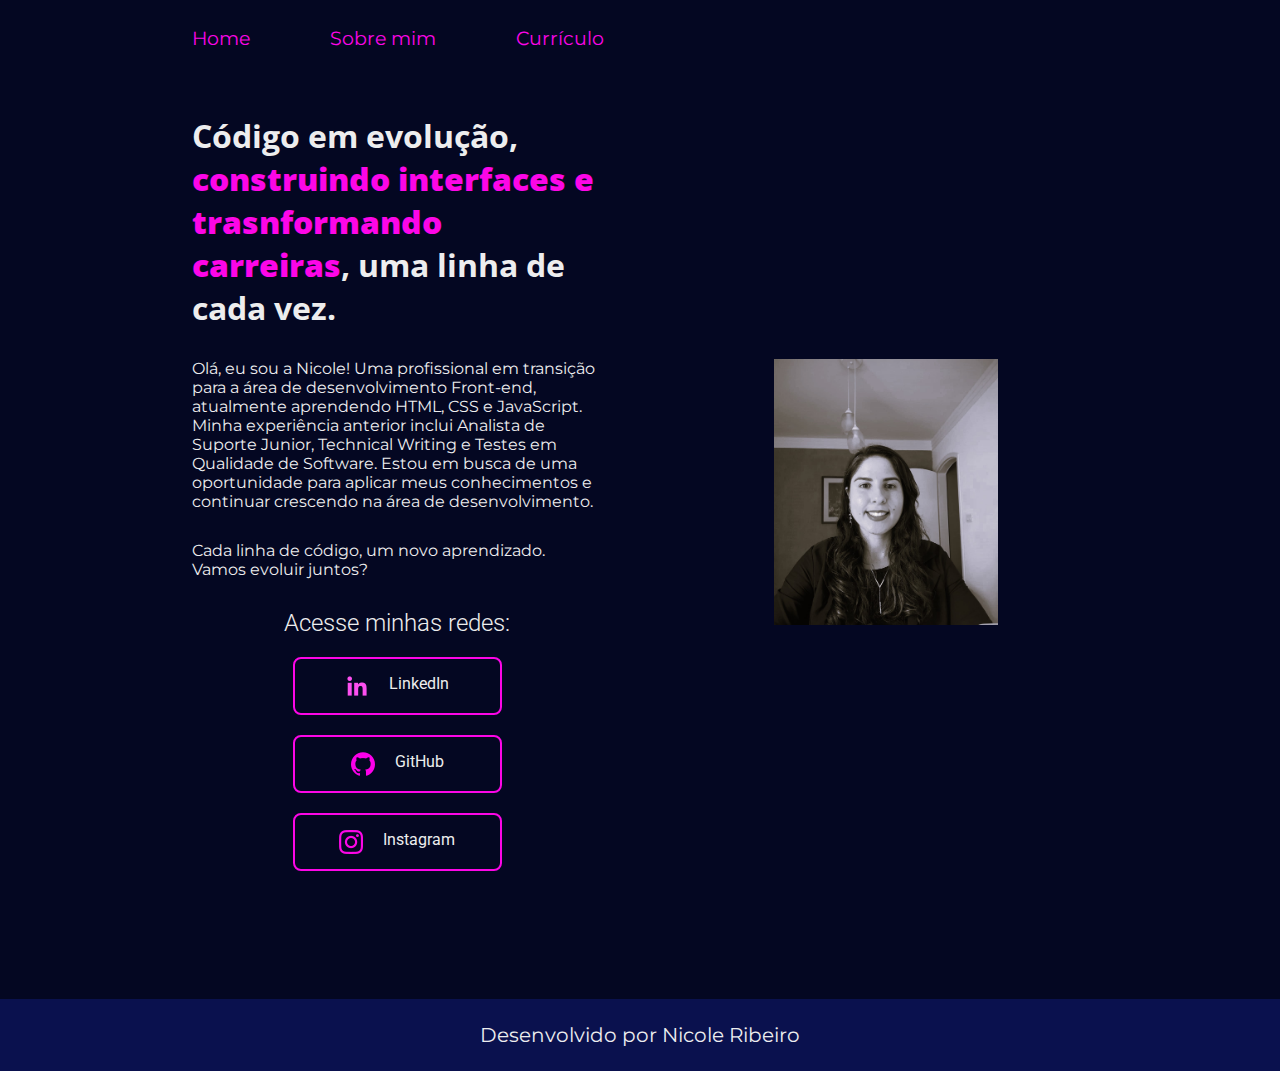
<file: index.html>
<!DOCTYPE html>
<html lang="pt-BR">
<head>
    <meta charset="UTF-8">
    <meta http-equiv="X-UA-Compatible" content="IE=edge">
    <meta name="viewport" content="width=device-width, initial-scale=1.0">
    <link rel="stylesheet" href="./styles/style.css">
    <title>Portfolio</title>
</head>
<body>
    <header class="cabecalho">
        <nav class="cabecalho__menu"> <!---Serve para navegar entre os linkes das páginas-->
            <a class="cabecalho__menu__link" href="index.html">Home</a>
            <a class="cabecalho__menu__link" href="about.html">Sobre mim</a>
            <a class="cabecalho__menu__link" href="curriculo.html">Currículo</a>
        </nav>
    </header>
        <main class="apresentacao">

            <section class="apresentacao_conteudo">
                <h1 class="apresentacao_conteudo__titulo">
                    Código em evolução, <strong class="titulo_destaque">construindo interfaces e trasnformando carreiras</strong>, uma linha de cada vez.  
                </h1>
                <p class="apresentacao_conteudo__texto">
                    Olá, eu sou a Nicole! Uma profissional em transição para a área de desenvolvimento Front-end, atualmente aprendendo HTML, CSS e JavaScript. Minha experiência anterior inclui Analista de Suporte Junior, Technical Writing e Testes em Qualidade de Software. Estou em busca de uma oportunidade para aplicar meus conhecimentos e continuar crescendo na área de desenvolvimento.
                </p>
                <p class="apresentacao_conteudo__rodape"> 
                    Cada linha de código, um novo aprendizado. Vamos evoluir juntos?
                </p>
                
                <div class="apresentacao__redes">
                    <h2 class="apresentacao__redes__subtitulo">Acesse minhas redes:</h2>
                    
                    <a class="apresentacao__redes__link" href="https://www.linkedin.com/in/nicolefreitasribeiro/" target="_blank">
                        <img src="./assests/linkedin.png" alt="">
                        LinkedIn
                    </a>
                    <a class="apresentacao__redes__link" href="https://github.com/Nicole00-Freitas" target="_blank">
                        <img src="./assests/github.png" alt="">
                        GitHub
                    </a>
                    <a class="apresentacao__redes__link" href="https://www.instagram.com/nicole_f.freitas/" target="_blank">
                        <img src="./assests/instagram.png" alt="">
                        Instagram
                    </a>
                </div>
                
            </section>

        <img class="foto" src="./assests/GitHub (2).jpg" alt="">

        </main>

    <footer class="rodape">
        <p>Desenvolvido por Nicole Ribeiro</p>
    </footer>
</body>
</html>
</file>
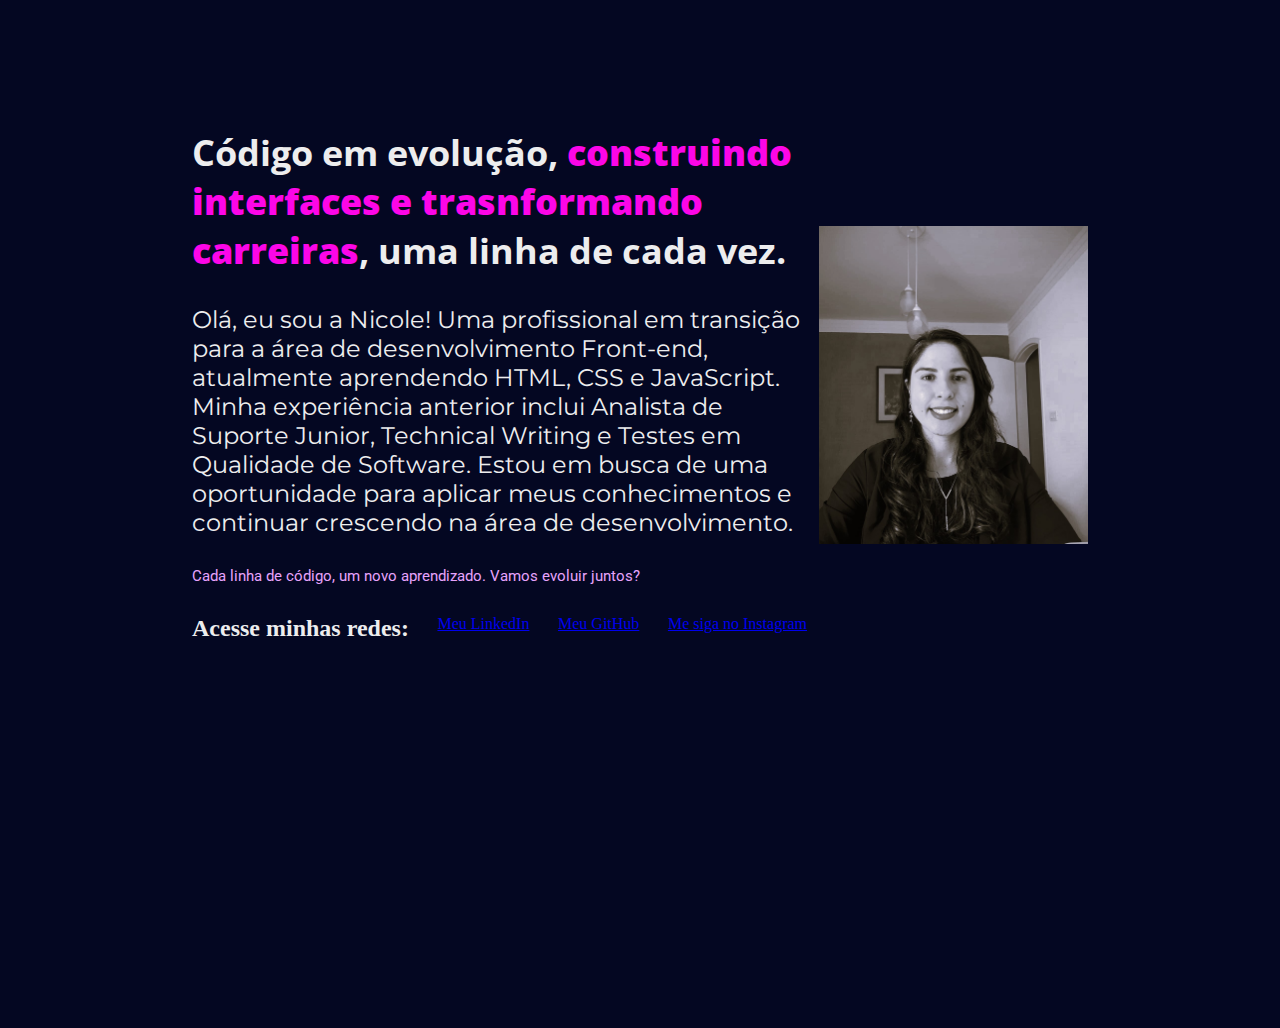
<file: Protifolio/index.html>
<!DOCTYPE html>
<html lang="pt-BR">
<head>
    <meta charset="UTF-8">
    <meta http-equiv="X-UA-Compatible" content="IE=edge">
    <meta name="viewport" content="width=device-width, initial-scale=1.0">
    <link rel="stylesheet" href="style.css">
    <title>Portfolio</title>
</head>
<body>
    <header></header>
        <main class="apresentacao">

            <section class="apresentacao_conteudo">
                <h1 class="apresentacao_conteudo__titulo">
                    Código em evolução, <strong class="titulo_destaque">construindo interfaces e trasnformando carreiras</strong>, uma linha de cada vez.  
                </h1>
                <p class="apresentacao_conteudo__texto">
                    Olá, eu sou a Nicole! Uma profissional em transição para a área de desenvolvimento Front-end, atualmente aprendendo HTML, CSS e JavaScript. Minha experiência anterior inclui Analista de Suporte Junior, Technical Writing e Testes em Qualidade de Software. Estou em busca de uma oportunidade para aplicar meus conhecimentos e continuar crescendo na área de desenvolvimento.
                </p>
                <p class="apresentacao_conteudo__rodape"> 
                    Cada linha de código, um novo aprendizado. Vamos evoluir juntos?
                </p>
                
                <div class="apresentacao__redes">
                    <h2 class="apresentacao__redes__subtitulo">Acesse minhas redes:</h2>
                    <a class="apresentacao__redes__link" href="https://www.linkedin.com/in/nicolefreitasribeiro/" target="_blank">Meu LinkedIn</a>
                    <a class="apresentacao__redes__link" href="https://github.com/Nicole00-Freitas" target="_blank">Meu GitHub</a></li>
                    <a class="apresentacao__redes__link" href="https://www.instagram.com/nicole_f.freitas/" target="_blank">Me siga no Instagram</a>
                </div>
                
            </section>

        <img src="GitHub (2).jpg" alt="">

        </main>
</body>
</html>
</file>
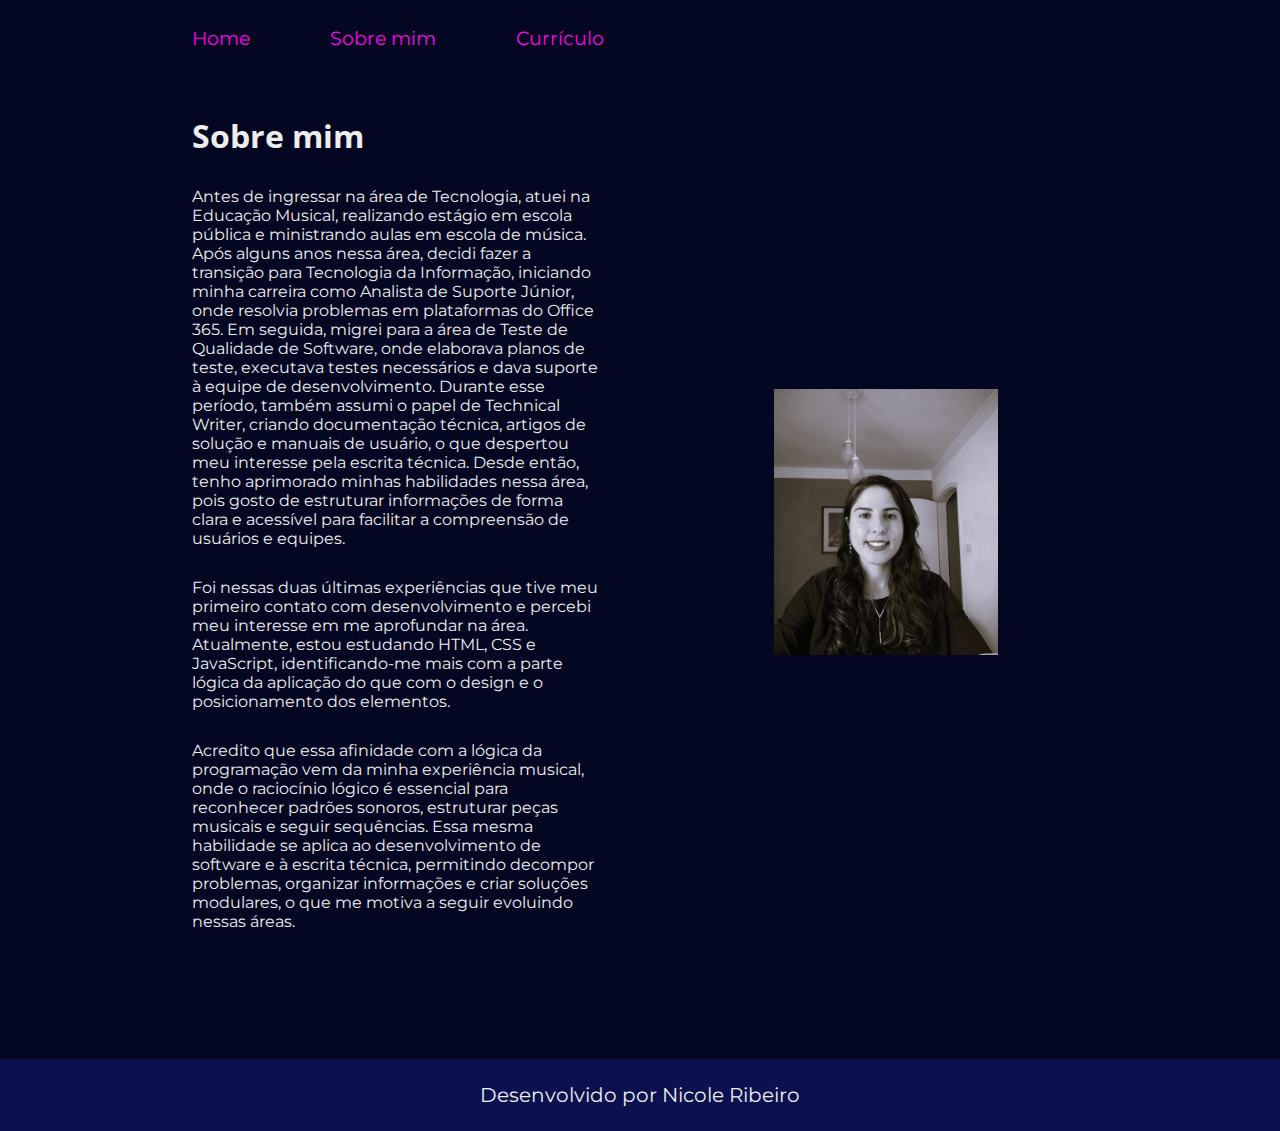
<file: about.html>
<!DOCTYPE html>
<html lang="pt-br">
<head>
    <meta charset="UTF-8">
    <meta http-equiv="X-UA-Compatible" content="IE=edge">
    <meta name="viewport" content="width=device-width, initial-scale=1.0">
    <link rel="stylesheet" href="./styles/style.css">
    <title>Sobre mim</title>
</head>
<body>
    <header class="cabecalho">
        <nav class="cabecalho__menu"> <!---Serve para navegar entre os linkes das páginas-->
            <a class="cabecalho__menu__link" href="index.html">Home</a>
            <a class="cabecalho__menu__link" href="about.html">Sobre mim</a>
            <a class="cabecalho__menu__link" href="curriculo.html">Currículo</a>
        </nav>
    </header>

    <main class="apresentacao">
        <section class="apresentacao_conteudo">
            <h1 class="apresentacao_conteudo__titulo">Sobre mim</h1>

            <p class="apresentacao_conteudo__texto">Antes de ingressar na área de Tecnologia, atuei na Educação Musical, realizando estágio em escola pública e ministrando aulas em escola de música. Após alguns anos nessa área, decidi fazer a transição para Tecnologia da Informação, iniciando minha carreira como Analista de Suporte Júnior, onde resolvia problemas em plataformas do Office 365. Em seguida, migrei para a área de Teste de Qualidade de Software, onde elaborava planos de teste, executava testes necessários e dava suporte à equipe de desenvolvimento. Durante esse período, também assumi o papel de Technical Writer, criando documentação técnica, artigos de solução e manuais de usuário, o que despertou meu interesse pela escrita técnica. Desde então, tenho aprimorado minhas habilidades nessa área, pois gosto de estruturar informações de forma clara e acessível para facilitar a compreensão de usuários e equipes.</p>

            <p class="apresentacao_conteudo__texto">Foi nessas duas últimas experiências que tive meu primeiro contato com desenvolvimento e percebi meu interesse em me aprofundar na área. Atualmente, estou estudando HTML, CSS e JavaScript, identificando-me mais com a parte lógica da aplicação do que com o design e o posicionamento dos elementos.</p>

            <p class="apresentacao_conteudo__texto">Acredito que essa afinidade com a lógica da programação vem da minha experiência musical, onde o raciocínio lógico é essencial para reconhecer padrões sonoros, estruturar peças musicais e seguir sequências. Essa mesma habilidade se aplica ao desenvolvimento de software e à escrita técnica, permitindo decompor problemas, organizar informações e criar soluções modulares, o que me motiva a seguir evoluindo nessas áreas.</p>
        </section>
        <img class="foto" src="./assests/GitHub (2).jpg" alt="">
    </main>

    <footer class="rodape">
        <p>Desenvolvido por Nicole Ribeiro</p>
    </footer>
</body>
</html>
</file>
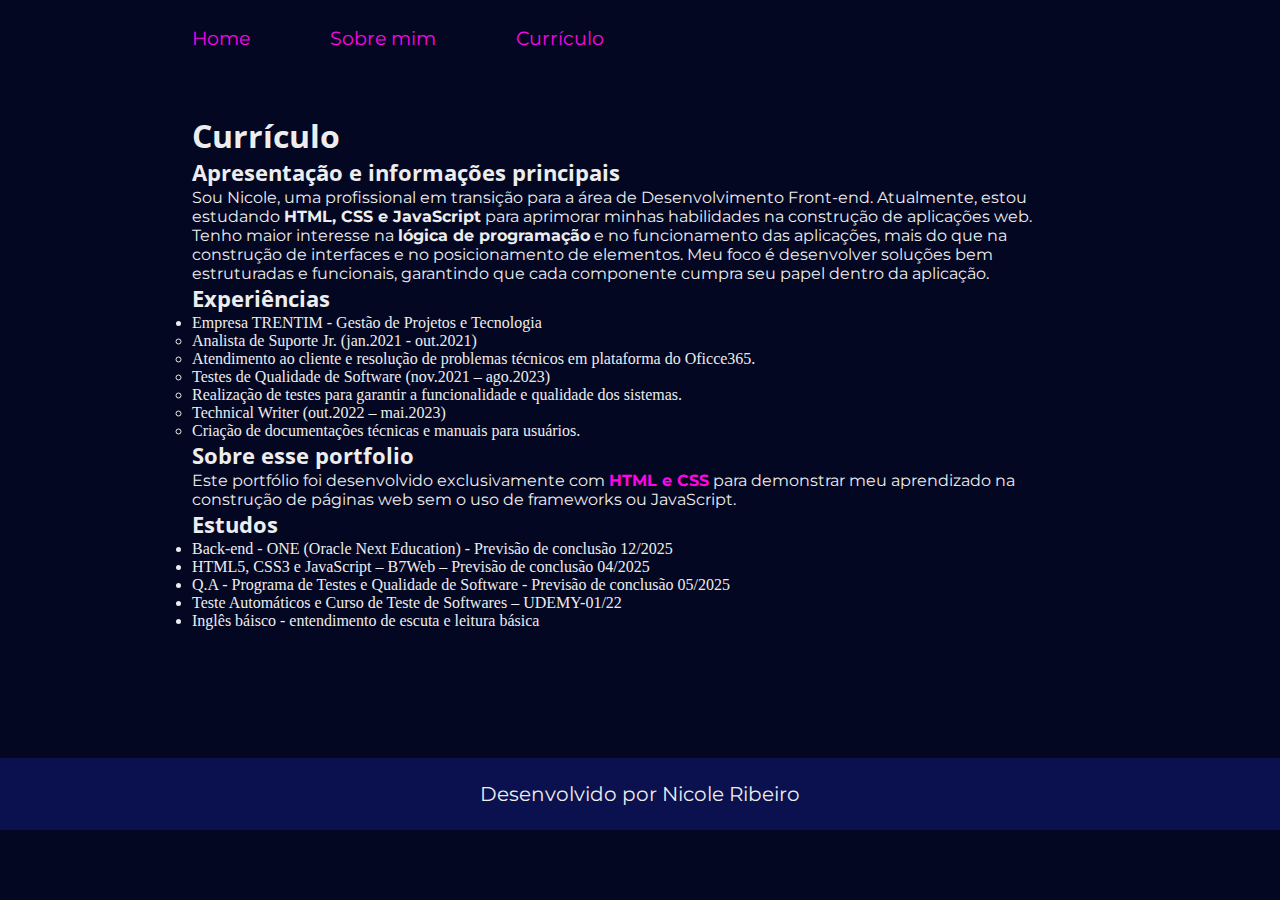
<file: curriculo.html>
<!DOCTYPE html>
<html lang="pt-br">
<head>
    <meta charset="UTF-8">
    <meta http-equiv="X-UA-Compatible" content="IE=edge">
    <meta name="viewport" content="width=device-width, initial-scale=1.0">
    <link rel="stylesheet" href="./styles/style.css">
    <title>Currículo</title>
</head>
<body>
    <header class="cabecalho">
        <nav class="cabecalho__menu"> <!---Serve para navegar entre os linkes das páginas-->
            <a class="cabecalho__menu__link" href="index.html">Home</a>
            <a class="cabecalho__menu__link" href="about.html">Sobre mim</a>
            <a class="cabecalho__menu__link" href="curriculo.html">Currículo</a>
        </nav>
    </header>

    <main class="apresentacao">
        
       <section class="apresentacao__conteudo">
            <h1 class="apresentacao_conteudo__titulo">Currículo</h1>

            <h2 class="apresentacao_conteudo__subtitulo">Apresentação e informações principais</h2>

                <p class="apresentacao_conteudo__texto"> 
                    Sou Nicole, uma profissional em transição para a área de Desenvolvimento Front-end. Atualmente, estou estudando <strong >HTML, CSS e JavaScript</strong> para aprimorar minhas habilidades na construção de aplicações web.
                </p>

                <p class="apresentacao_conteudo__texto">
                    Tenho maior interesse na <strong>lógica de programação</strong> e no funcionamento das aplicações, mais do que na construção de interfaces e no posicionamento de elementos. Meu foco é desenvolver soluções bem estruturadas e funcionais, garantindo que cada componente cumpra seu papel dentro da aplicação.
                </p>

            <h2 class="apresentacao_conteudo__subtitulo">Experiências</h2>

                <ul>
                    <li>Empresa TRENTIM - Gestão de Projetos e Tecnologia</li>
                    <ul>
                        <li>Analista de Suporte Jr. (jan.2021 - out.2021)</li>
                        <li>Atendimento ao cliente e resolução de problemas técnicos em plataforma do Oficce365.</li>
                    </ul>

                    <ul>
                        <li>Testes de Qualidade de Software (nov.2021 – ago.2023)</li>
                        <li>Realização de testes para garantir a funcionalidade e qualidade dos sistemas.</li>
                    </ul>

                    <ul>
                        <li>Technical Writer (out.2022 – mai.2023)</li>
                        <li>Criação de documentações técnicas e manuais para usuários.</li>
                    </ul>

                </ul>

            <h2 class="apresentacao_conteudo__subtitulo">Sobre esse portfolio</h2>

                <p class="apresentacao_conteudo__texto">
                    Este portfólio foi desenvolvido exclusivamente com <strong class="titulo_destaque">HTML e CSS</strong> para demonstrar meu aprendizado 
                    na construção de páginas web sem o uso de frameworks ou JavaScript.
                </p>


            <h2 class="apresentacao_conteudo__subtitulo">Estudos</h2>
                <ul>
                    <li>Back-end - ONE (Oracle Next Education) - Previsão de conclusão 12/2025 </li>
                    <li>HTML5, CSS3 e JavaScript – B7Web – Previsão de conclusão 04/2025</li>
                    <li>Q.A - Programa de Testes e Qualidade de Software - Previsão de conclusão 05/2025</li>
                    <li>Teste Automáticos e Curso de Teste de Softwares – UDEMY-01/22 </li>
                    <li>Inglês báisco - entendimento de escuta e leitura básica</li>
                </ul>

       </section>
    </main>

    <footer class="rodape">
        <p>Desenvolvido por Nicole Ribeiro</p>
    </footer>
    
</body>
</html>
</file>
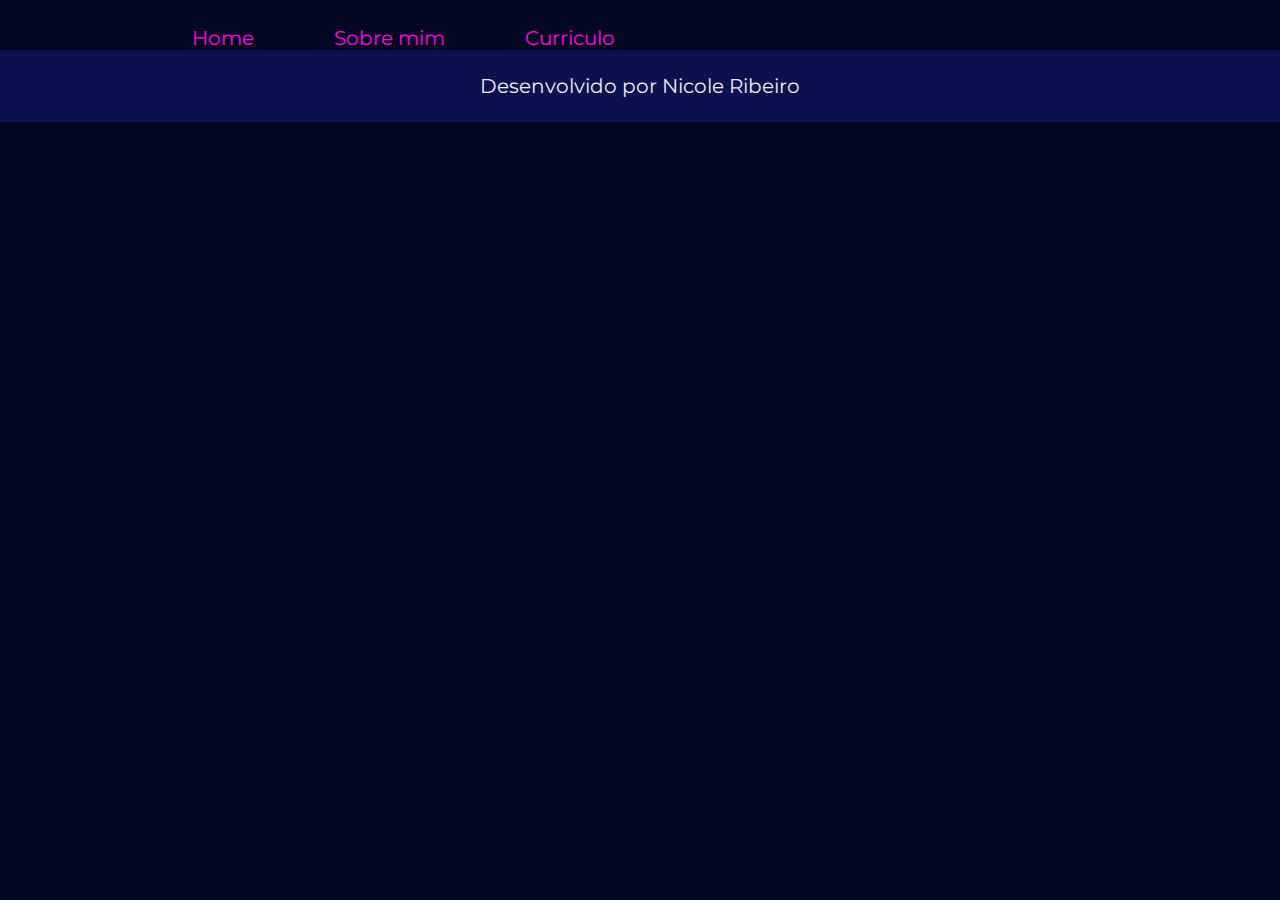
<file: Protifolio/about.html>
<!DOCTYPE html>
<html lang="pt-br">
<head>
    <meta charset="UTF-8">
    <meta http-equiv="X-UA-Compatible" content="IE=edge">
    <meta name="viewport" content="width=device-width, initial-scale=1.0">
    <link rel="stylesheet" href="./styles/style.css">
    <title>Sobre mim</title>
</head>
<body>
    <header class="cabecalho">
        <nav class="cabecalho__menu"> <!---Serve para navegar entre os linkes das páginas-->
            <a class="cabecalho__menu__link" href="index.html">Home</a>
            <a class="cabecalho__menu__link" href="about.html">Sobre mim</a>
            <a class="cabecalho__menu__link" href="curriculo.html">Curriculo</a>
        </nav>
    </header>

    <main>

    </main>

    <footer class="rodape">
        <p>Desenvolvido por Nicole Ribeiro</p>
    </footer>
</body>
</html>
</file>
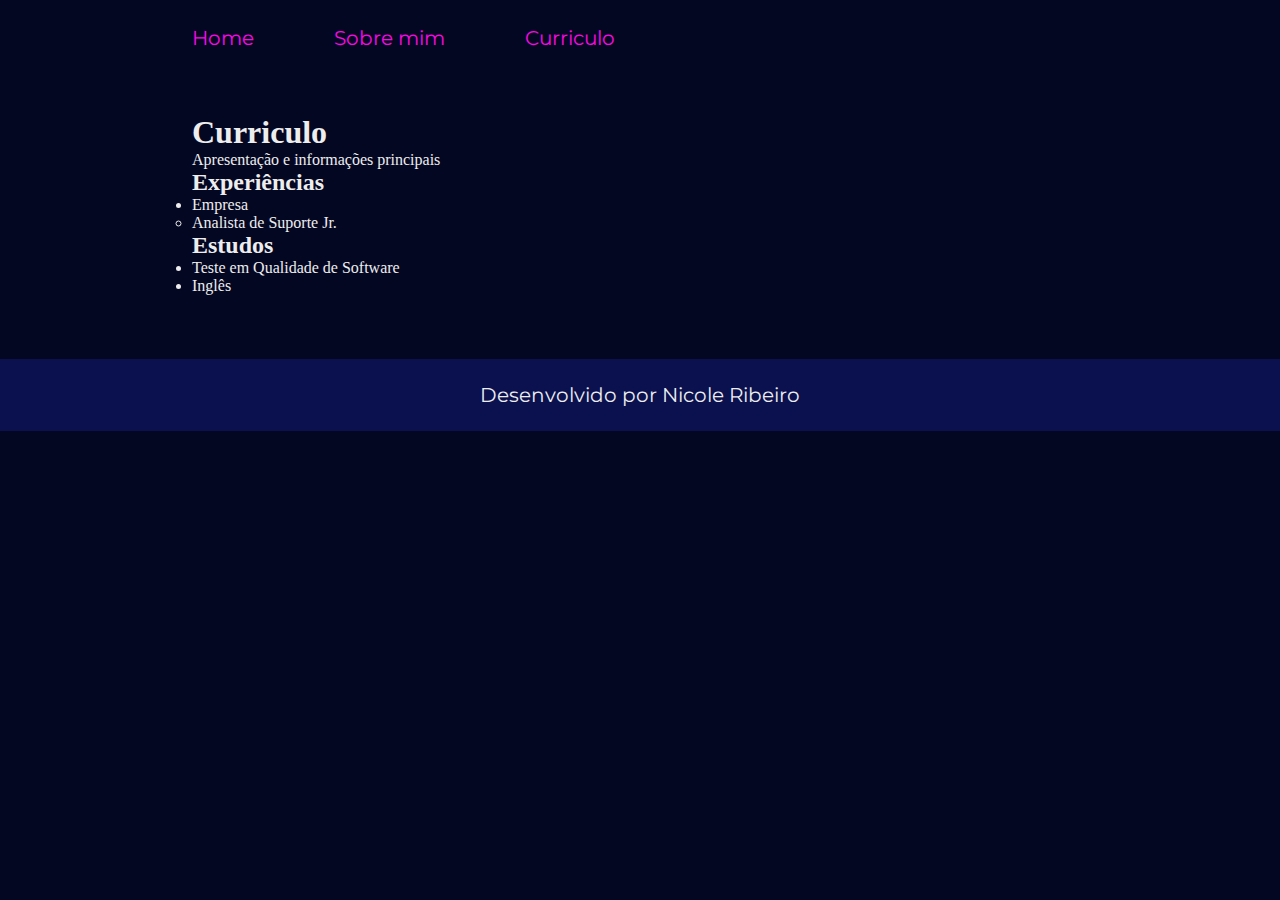
<file: Protifolio/curriculo.html>
<!DOCTYPE html>
<html lang="pt-br">
<head>
    <meta charset="UTF-8">
    <meta http-equiv="X-UA-Compatible" content="IE=edge">
    <meta name="viewport" content="width=device-width, initial-scale=1.0">
    <link rel="stylesheet" href="./styles/style.css">
    <title>Currículo</title>
</head>
<body>
    <header class="cabecalho">
        <nav class="cabecalho__menu"> <!---Serve para navegar entre os linkes das páginas-->
            <a class="cabecalho__menu__link" href="index.html">Home</a>
            <a class="cabecalho__menu__link" href="about.html">Sobre mim</a>
            <a class="cabecalho__menu__link" href="curriculo.html">Curriculo</a>
        </nav>
    </header>

    <main class="apresentacao">
       <section class="apresentacao__coteudo">
            <h1>Curriculo</h1>

            <p>Apresentação e informações principais</p>

            <h2>Experiências</h2>

            <ul>
                <li>Empresa</li>
                <ul>
                    <li>Analista de Suporte Jr.</li>
                </ul>

            </ul>

            <h2>Estudos</h2>
            <ul>
                <li>Teste em Qualidade de Software</li>
                <li>Inglês</li>
            </ul>

       </section>
    </main>

    <footer class="rodape">
        <p>Desenvolvido por Nicole Ribeiro</p>
    </footer>
    
</body>
</html>
</file>
<file: styles/style.css>
@import url('https://fonts.googleapis.com/css2?family=Montserrat:ital@0;1&family=Open+Sans:ital,wght@0,300..800;1,300..800&family=Roboto:ital,wght@0,500;1,500&display=swap');

:root {
    --cor-primaria: #040722;
    --cor-secundaria: #EDEDEE;
    --cor-terciaria: #fc06e7;
    --cor-houver: #0a114e;

    --fonte-primaria: "Open Sans", serif;
    --fonte-secundaria: "Montserrat", serif;
    --fonte-terciaria: "Roboto", serif;
}

*{
    margin: 0px;
    padding: 0px;
    
}

body{
    box-sizing: border-box;
    background-color: var(--cor-primaria);
    color: var(--cor-secundaria);
   
}

.cabecalho{
    padding: 2% 0% 0% 15%;
}

 .cabecalho__menu { /*usa-se o flexbox, dentro do elemento pai */ 
    display: flex;
    gap: 80px;
}

.cabecalho__menu__link{
    font-family: "Montserrat", serif;
    font-size: 1.20rem;
    font-weight: 400;
    color: var(--cor-terciaria);
    text-decoration: none;
}

.apresentacao {
    padding: 5% 15%;
    display: flex;
    align-items: center;
    justify-content: space-between;
    gap: 82px;
   
} 

.apresentacao_conteudo{
    width: 50%;
    display: flex;
    flex-direction: column;
    gap: 30px;
}

.apresentacao_conteudo__titulo{
    font-size: 2,25rem;
    font-family: var(--fonte-primaria);
}

.apresentacao_conteudo__subtitulo{
    font-size: 1.4rem;
    font-family: var(--fonte-primaria);
}

.titulo_destaque{
    color: var(--cor-terciaria);
}

.apresentacao_conteudo__texto {
    font-size: 1,5rem;
    font-family: var(--fonte-secundaria);
}

.apresentacao_conteudo__rodape{
    font-size: 1,25rem;
    font-family: var(--fonte-secundaria);
    color: var(--cor-secundaria);
}

.apresentacao__redes{
    display: flex;
    flex-direction: column;
    justify-content: space-between;
    align-items: center;
    gap: 20px;
}

.apresentacao__redes__subtitulo{
    font-family: var(--fonte-terciaria);
    font-weight: 300;
    font-size: 1,25rem;
}

.apresentacao__redes__link{
    display: flex;
    justify-content: center;
    gap: 20px;
    border: 2px solid var(--cor-terciaria);
    width:50%;
    text-align: center;
    border-radius: 8px;
    font-size: 1,25rem;
    padding: 15px 0;
    text-decoration: none;
    color: var(--cor-secundaria);
    font-family: var(--fonte-terciaria);
}

.apresentacao__redes__link:hover{
    background-color: var(--cor-houver);
}


.foto {
    display: flex;
    justify-content: center;
    width: 25%;
    margin: 0 10%;
       
}

.rodape{
   padding: 24px;
   margin: 64px 0 0 0;
   color: var(--cor-secundaria);
   background-color: var(--cor-houver); 
   text-align: center;
   font-family: var(--fonte-secundaria);
   font-size: 20px;
   font-weight: 400;
}

@media (max-width: 1200px){

    .cabecalho{
        padding: 10%;
    }

    .cabecalho__menu{
        justify-content: center;
    }

    .apresentacao{
        flex-direction: column-reverse;
        padding: 5%;
    }
    
    .apresentacao_conteudo{
         width: auto; /*propriedade que usa o tamanho do espaço disponível */
    }
}
</file>
<file: Protifolio/style.css>
@import url('https://fonts.googleapis.com/css2?family=Montserrat:ital@0;1&family=Open+Sans:ital,wght@0,300..800;1,300..800&family=Roboto:ital,wght@0,500;1,500&display=swap');


*{
    margin: 0px;
    padding: 0px;
    
}

body{
    min-height: 100vh;
    box-sizing: border-box;
    background-color: #040722;
    color: #EDEDEE;
   
}

.titulo_destaque{
    color: #fc06e7;
}

.apresentacao {
    margin: 10% 15%;
    display: flex;
    align-items: center;
    justify-content: space-between;
   
} 

.apresentacao_conteudo{
    width: 615px;
    display: flex;
    flex-direction: column;
    gap: 30px;
}

.apresentacao_conteudo__titulo{
    font-size: 36px;
    font-family: "Open Sans", serif;
}

.apresentacao_conteudo__texto {
    font-size: 24px;
    font-family: "Montserrat", serif;
}

.apresentacao_conteudo__rodape{
    font-size: 15px;
    font-family: "Roboto", serif;
    color: #E7A3FC;
}

.apresentacao__redes{
    display: flex;
    justify-content: space-between;
}

.apresentacao__redes__linkedin {
    background-color: #EDEDEE;
    width:186px;
    text-align: center;
    border-radius: 10px;
    font-family: "Roboto", serif;
    font-size: 20px;
    padding: 15px 0;
    text-decoration: none;
    color: #5C469C;
    
}

.apresentacao__redes__GitHub {
    background-color: #EDEDEE;
    width:148px;
    text-align: center;
    border-radius: 10px;
    font-family: "Roboto", serif;
    font-size: 20px;
    padding: 16px 0;
    text-decoration: none;
}


.apresentacao__redes__Instagram{
    background-color: #EDEDEE;
    width:231px;
    text-align: center;
    border-radius: 10px;
    font-family: "Roboto", serif;
    font-size: 20px;
    padding: 15px 0;
    text-decoration: none;
}


img {
    width: 30%;
    height: 30%;
       
}
</file>
<file: Protifolio/styles/style.css>
@import url('https://fonts.googleapis.com/css2?family=Montserrat:ital@0;1&family=Open+Sans:ital,wght@0,300..800;1,300..800&family=Roboto:ital,wght@0,500;1,500&display=swap');


*{
    margin: 0px;
    padding: 0px;
    
}

body{
    /* min-height: 100vh; */
    box-sizing: border-box;
    background-color: #040722;
    color: #EDEDEE;
   
}

.cabecalho{
    padding: 2% 0% 0% 15%;
}

 .cabecalho__menu { /*usa-se o flexbox, dentro do elemento pai */ 
    display: flex;
    gap: 80px;
}

.cabecalho__menu__link{
    font-family: "Montserrat", serif;
    font-size: 20px;
    font-weight: 400;
    color: #fc06e7;
    text-decoration: none;
}

.apresentacao {
    padding: 5% 15%;
    display: flex;
    align-items: center;
    justify-content: space-between;
   
} 

.apresentacao_conteudo{
    width: 615px;
    display: flex;
    flex-direction: column;
    gap: 30px;
}

.apresentacao_conteudo__titulo{
    font-size: 36px;
    font-family: "Open Sans", serif;
}

.titulo_destaque{
    color: #fc06e7;
}

.apresentacao_conteudo__texto {
    font-size: 24px;
    font-family: "Montserrat", serif;
}

.apresentacao_conteudo__rodape{
    font-size: 17px;
    font-family: "Montserrat", serif;
    color: #EDEDEE;
}

.apresentacao__redes{
    display: flex;
    flex-direction: column;
    justify-content: space-between;
    align-items: center;
    gap: 20px;
}

.apresentacao__redes__subtitulo{
    font-family: "Roboto", serif;
    font-weight: 300;
    font-size: 20px;
}

.apresentacao__redes__link{
    /* background-color: #EDEDEE; */
    display: flex;
    justify-content: center;
    gap: 20px;
    border: 2px solid #fc06e7;
    width:231px;
    text-align: center;
    border-radius: 8px;
    font-size: 20px;
    padding: 15px 0;
    text-decoration: none;
    color: #EDEDEE;
    font-family: "Roboto", serif;
}

.apresentacao__redes__link:hover{
    background-color: #0a114e;
}


.foto {
    display: flex;
    justify-content: center;
    width: 25%;
    height: 25%;
    margin: 0 10% 15% 0;
       
}

.rodape{
   padding: 24px;
   color: #EDEDEE;
   background-color: #0a114e; 
   text-align: center;
   font-family: "Montserrat", serif;
   font-size: 20px;
   font-weight: 400;
}
</file>
